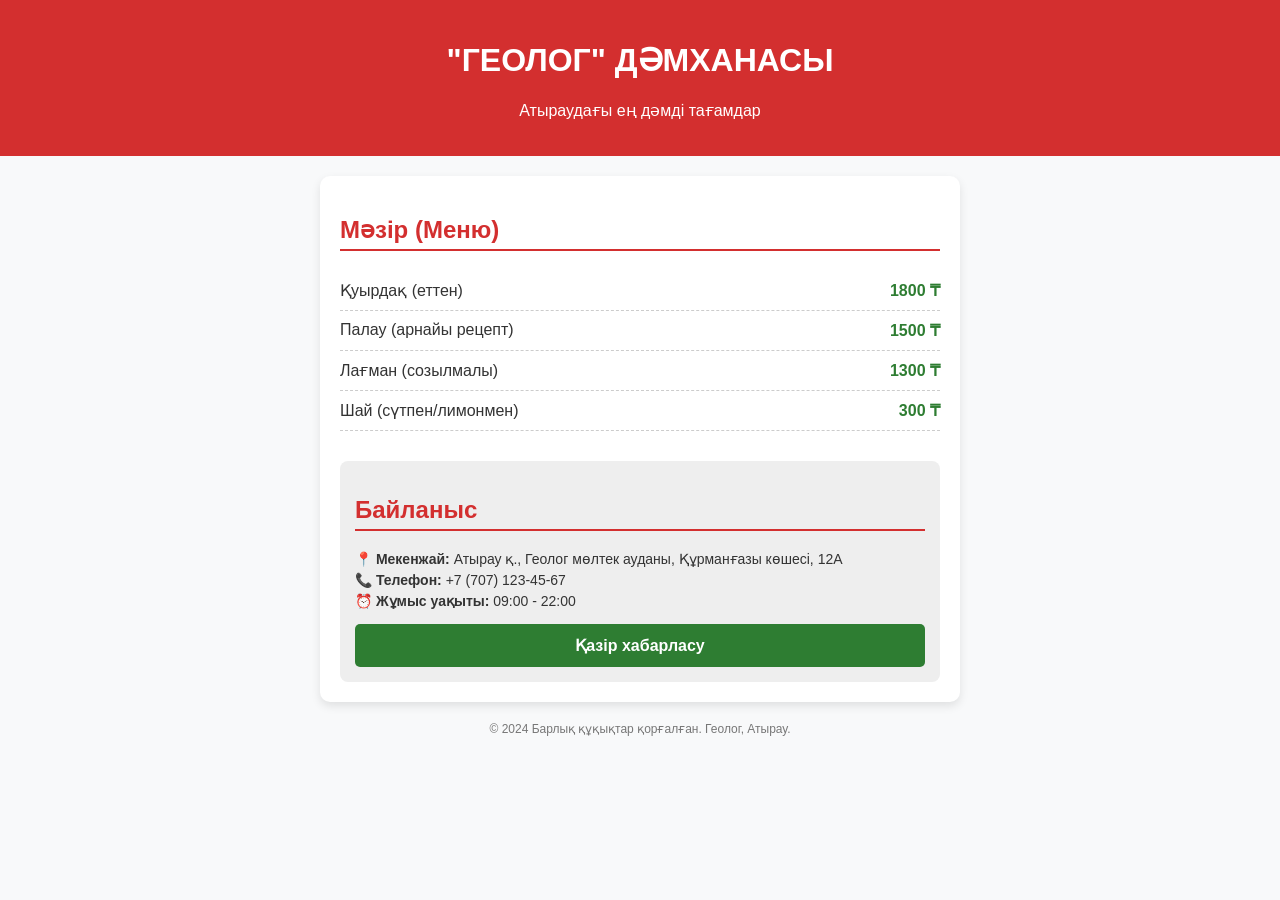
<file: index.html>
<!DOCTYPE html>
<html lang="kk">
<head>
    <meta charset="UTF-8">
    <meta name="viewport" content="width=device-width, initial-scale=1.0">
    <title>Геолог Дәмханасы - Атырау</title>
    <style>
        body {
            font-family: 'Arial', sans-serif;
            margin: 0;
            padding: 0;
            background-color: #f8f9fa;
            color: #333;
        }
        header {
            background-color: #d32f2f;
            color: white;
            text-align: center;
            padding: 20px 0;
        }
        .container {
            width: 90%;
            max-width: 600px;
            margin: 20px auto;
            background: white;
            padding: 20px;
            border-radius: 10px;
            box-shadow: 0 4px 10px rgba(0,0,0,0.1);
        }
        h2 {
            border-bottom: 2px solid #d32f2f;
            padding-bottom: 5px;
            color: #d32f2f;
        }
        .menu-item {
            display: flex;
            justify-content: space-between;
            padding: 10px 0;
            border-bottom: 1px dashed #ccc;
        }
        .price {
            font-weight: bold;
            color: #2e7d32;
        }
        .info {
            margin-top: 30px;
            background: #eee;
            padding: 15px;
            border-radius: 8px;
        }
        .info p {
            margin: 5px 0;
            font-size: 14px;
        }
        .footer {
            text-align: center;
            font-size: 12px;
            color: #777;
            margin-top: 20px;
            padding-bottom: 20px;
        }
        .call-btn {
            display: block;
            text-align: center;
            background-color: #2e7d32;
            color: white;
            text-decoration: none;
            padding: 12px;
            border-radius: 5px;
            margin-top: 15px;
            font-weight: bold;
        }
    </style>
</head>
<body>

<header>
    <h1>"ГЕОЛОГ" ДӘМХАНАСЫ</h1>
    <p>Атыраудағы ең дәмді тағамдар</p>
</header>

<div class="container">
    <h2>Мәзір (Меню)</h2>
    
    <div class="menu-item">
        <span>Қуырдақ (еттен)</span>
        <span class="price">1800 ₸</span>
    </div>
    
    <div class="menu-item">
        <span>Палау (арнайы рецепт)</span>
        <span class="price">1500 ₸</span>
    </div>
    
    <div class="menu-item">
        <span>Лағман (созылмалы)</span>
        <span class="price">1300 ₸</span>
    </div>
    
    <div class="menu-item">
        <span>Шай (сүтпен/лимонмен)</span>
        <span class="price">300 ₸</span>
    </div>

    <div class="info">
        <h2>Байланыс</h2>
        <p>📍 <b>Мекенжай:</b> Атырау қ., Геолог мөлтек ауданы, Құрманғазы көшесі, 12А</p>
        <p>📞 <b>Телефон:</b> +7 (707) 123-45-67</p>
        <p>⏰ <b>Жұмыс уақыты:</b> 09:00 - 22:00</p>
        
        <a href="tel:+77071234567" class="call-btn">Қазір хабарласу</a>
    </div>
</div>

<div class="footer">
    &copy; 2024 Барлық құқықтар қорғалған. Геолог, Атырау.
</div>

</body>
</html>
</file>
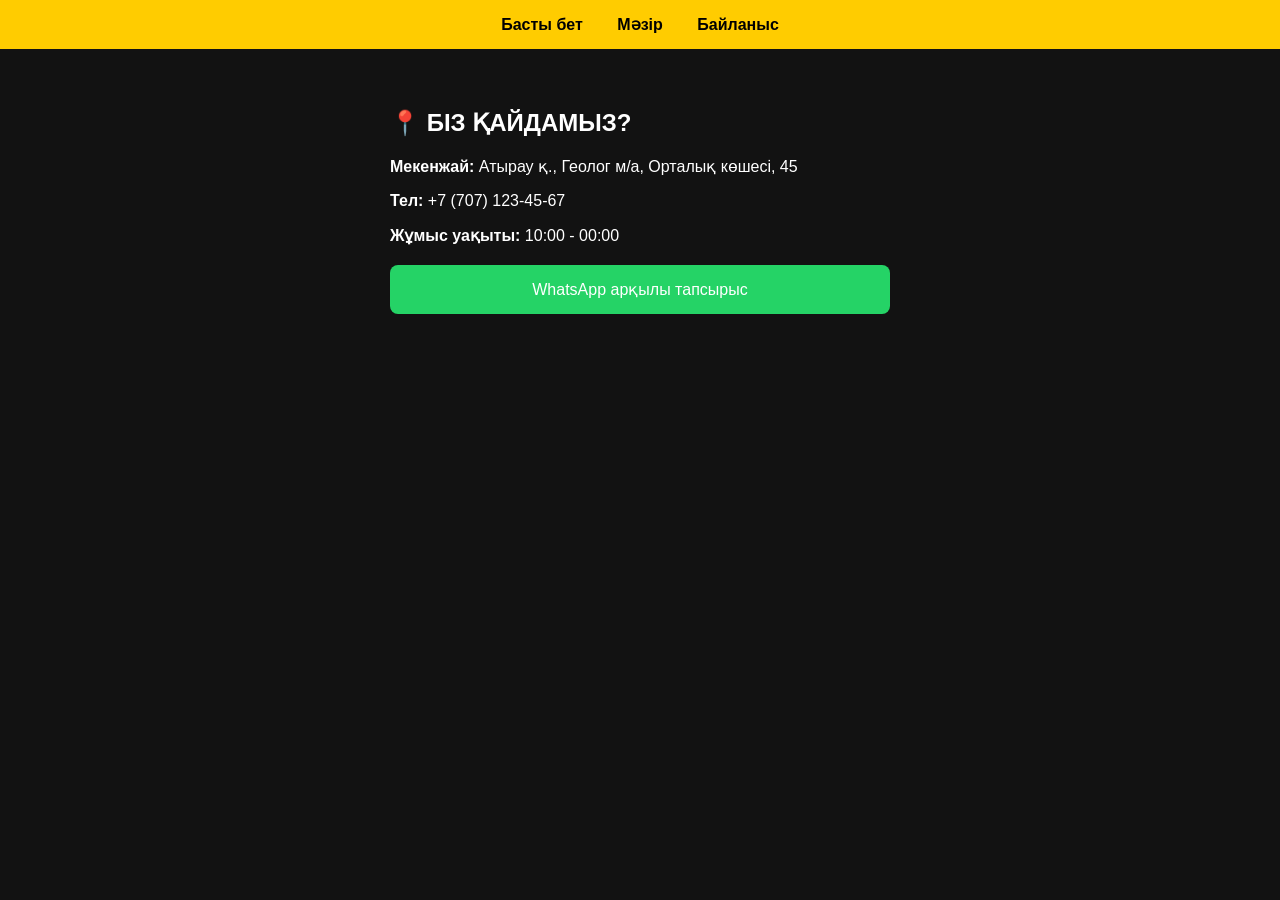
<file: contacts.html>
<!DOCTYPE html>
<html lang="kk">
<head>
    <meta charset="UTF-8">
    <meta name="viewport" content="width=device-width, initial-scale=1.0">
    <title>Байланыс - GEOLOG</title>
    <link rel="stylesheet" href="style.css">
</head>
<body>
    <nav>
        <a href="index.html">Басты бет</a>
        <a href="menu.html">Мәзір</a>
        <a href="contacts.html">Байланыс</a>
    </nav>
    <div class="container">
        <h2>📍 БІЗ ҚАЙДАМЫЗ?</h2>
        <p><b>Мекенжай:</b> Атырау қ., Геолог м/а, Орталық көшесі, 45</p>
        <p><b>Тел:</b> +7 (707) 123-45-67</p>
        <p><b>Жұмыс уақыты:</b> 10:00 - 00:00</p>
        <a href="https://wa.me/77071234567" class="wa-btn">WhatsApp арқылы тапсырыс</a>
    </div>
</body>
</html>
</file>
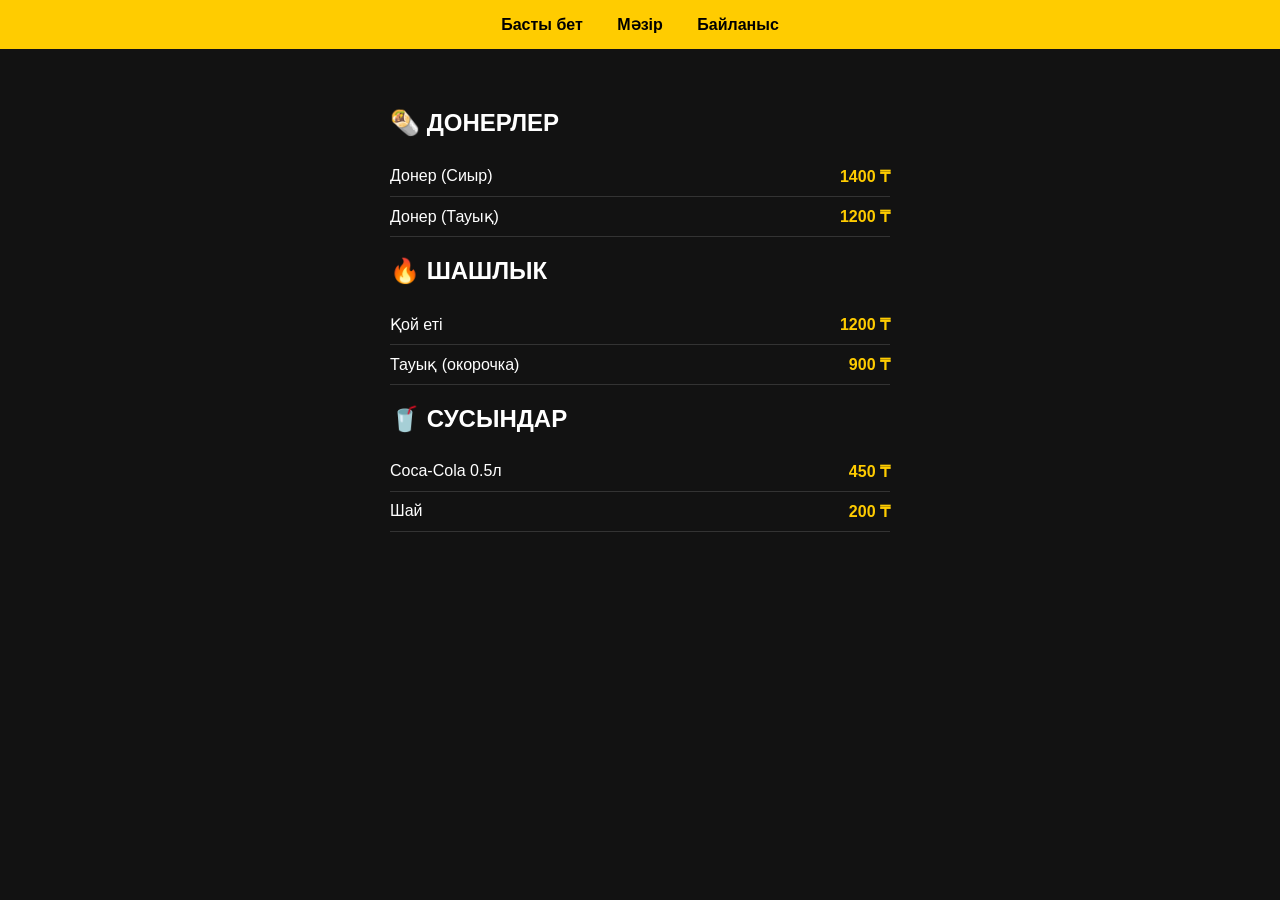
<file: menu.html>
<!DOCTYPE html>
<html lang="kk">
<head>
    <meta charset="UTF-8">
    <meta name="viewport" content="width=device-width, initial-scale=1.0">
    <title>Мәзір - GEOLOG</title>
    <link rel="stylesheet" href="style.css">
</head>
<body>
    <nav>
        <a href="index.html">Басты бет</a>
        <a href="menu.html">Мәзір</a>
        <a href="contacts.html">Байланыс</a>
    </nav>
    <div class="container">
        <h2>🌯 ДОНЕРЛЕР</h2>
        <div class="item"><span>Донер (Сиыр)</span> <span class="price">1400 ₸</span></div>
        <div class="item"><span>Донер (Тауық)</span> <span class="price">1200 ₸</span></div>
        
        <h2>🔥 ШАШЛЫК</h2>
        <div class="item"><span>Қой еті</span> <span class="price">1200 ₸</span></div>
        <div class="item"><span>Тауық (окорочка)</span> <span class="price">900 ₸</span></div>
        
        <h2>🥤 СУСЫНДАР</h2>
        <div class="item"><span>Coca-Cola 0.5л</span> <span class="price">450 ₸</span></div>
        <div class="item"><span>Шай</span> <span class="price">200 ₸</span></div>
    </div>
</body>
</html>
</file>
<file: style.css>
body {
    font-family: sans-serif;
    margin: 0;
    background-color: #121212;
    color: white;
}

nav {
    background-color: #ffcc00;
    padding: 15px;
    text-align: center;
}

nav a {
    color: black;
    text-decoration: none;
    font-weight: bold;
    margin: 0 15px;
}

header {
    padding: 100px 20px;
    text-align: center;
}

.container {
    max-width: 500px;
    margin: 20px auto;
    padding: 20px;
}

.item {
    display: flex;
    justify-content: space-between;
    padding: 10px 0;
    border-bottom: 1px solid #333;
}

.price {
    color: #ffcc00;
    font-weight: bold;
}

.wa-btn {
    display: block;
    background: #25d366;
    color: white;
    text-align: center;
    padding: 15px;
    text-decoration: none;
    border-radius: 8px;
    margin-top: 20px;
}

.btn {
    display: inline-block;
    background: #ffcc00;
    color: black;
    padding: 15px 30px;
    text-decoration: none;
    border-radius: 5px;
    margin-top: 20px;
}
</file>
